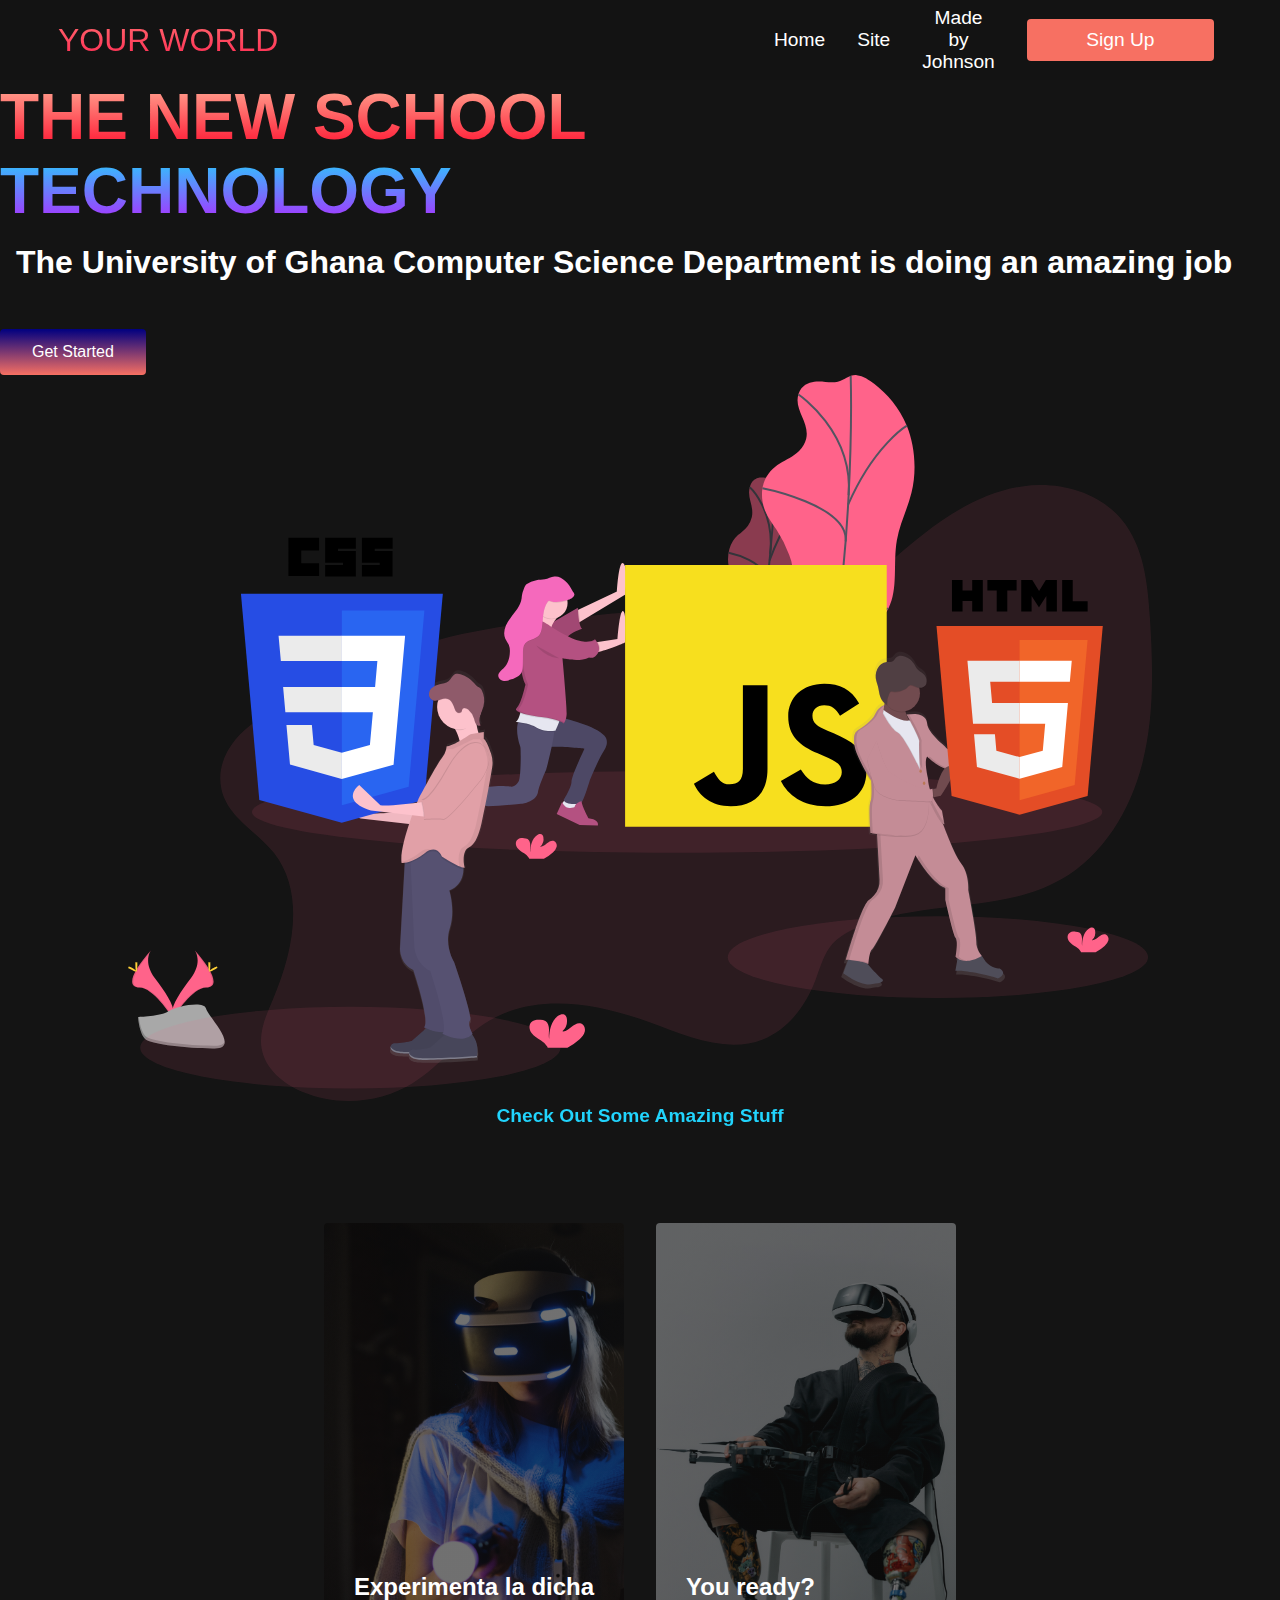
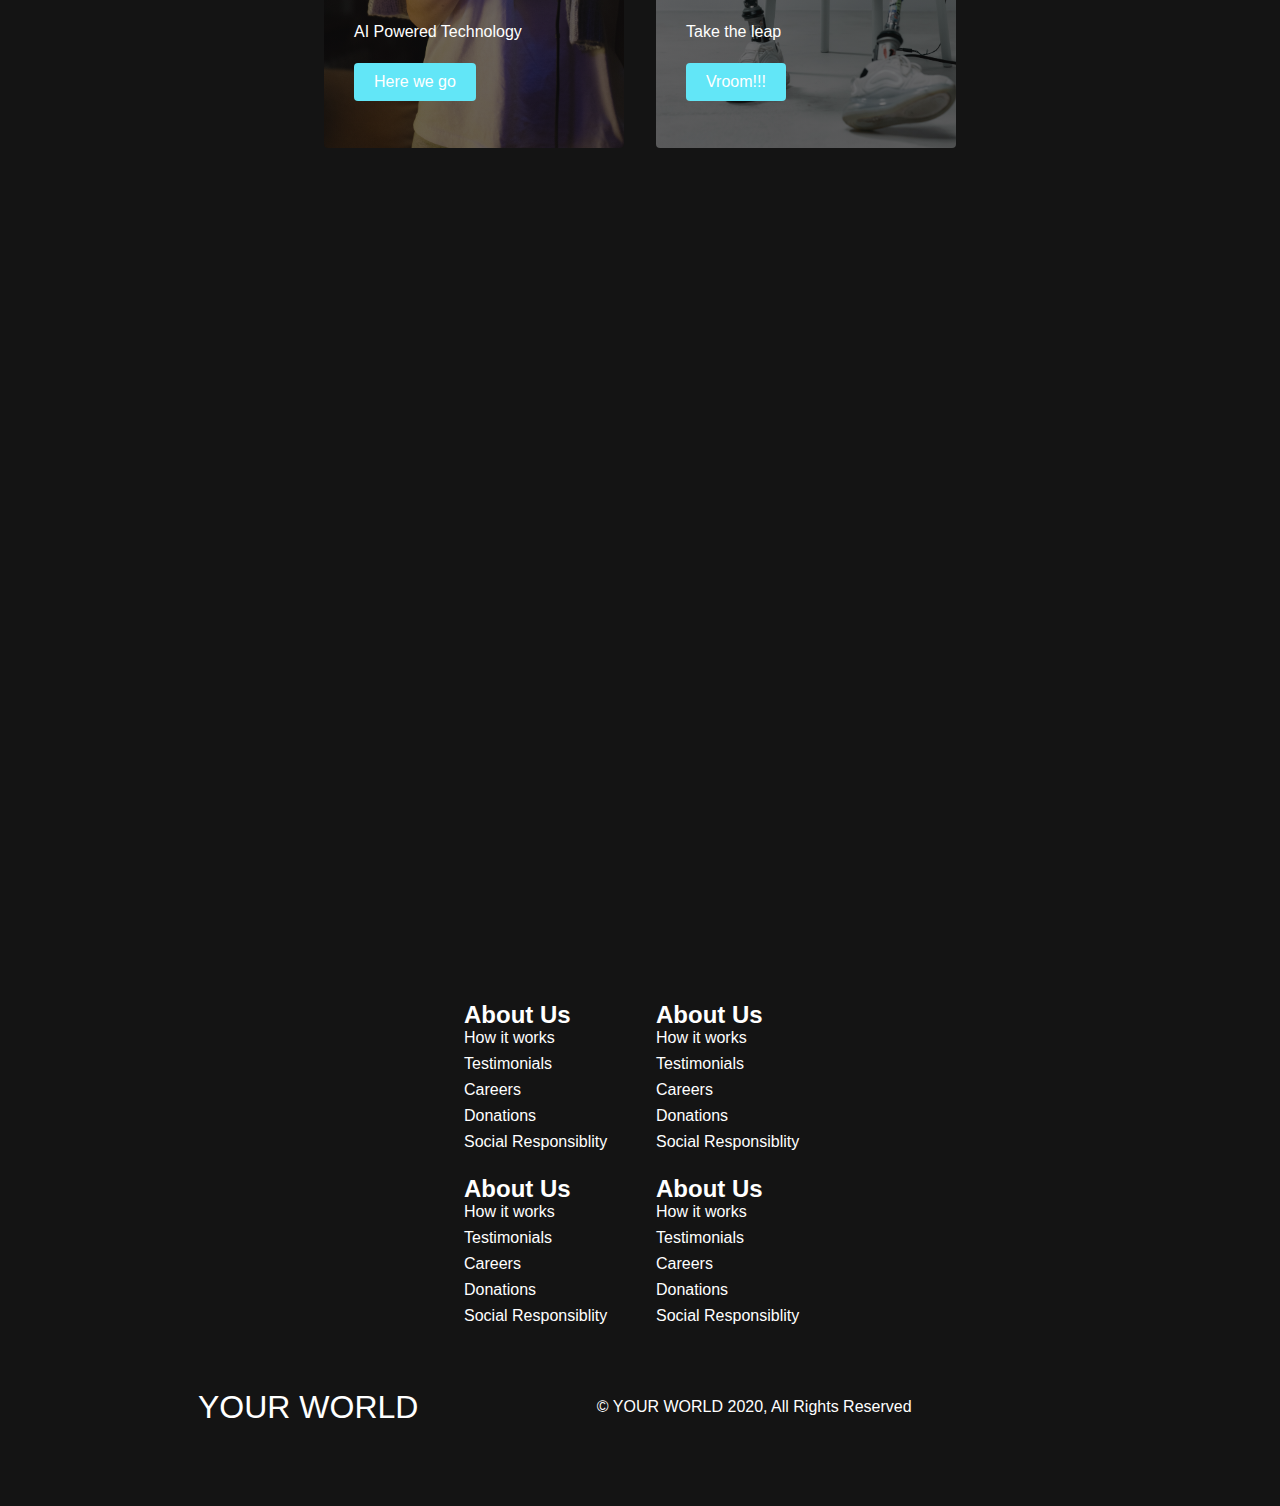
<file: index.html>
<!DOCTYPE html>
<html lang="en">
<head>
    <meta charset="UTF-8">
    <meta http-equiv="X-UA-Compatible" content="IE=edge">
    <meta name="viewport" content="width=device-width, initial-scale=1.0">
    <title>My first website</title>
    <link rel="stylesheet" href="styles.css">
    <i class="fa-solid fa-laptop-mobile">
    </i>
</head>
<body>
    <!--Navbar Section-->
   <nav class="navbar">
       <div class="navbar__container">
           <a href="/" id="navbar__logo"> <i class="fas fa-gem"></i>YOUR WORLD </a>
            <div class="navbar__toggle" id="mobile-menu">
                <span class="bar"></span>
                <span class="bar"></span>
                <span class="bar"></span>
            </div>
            <ul class="navbar__menu">
                <li class="navbar__item">
                    <a href="/" class="navbar__links"> Home </a>
                    </li>
                    <li class="navbar__item">
                        <a href="/more.html" class="navbar__links">Site </a>
                        </li>
                        <li class="navbar__item">
                            <a href="/" class="navbar__links">Made by Johnson</a>
                     </li>
                     <li class="navbar__btn">
                        <a href="/" class="button">Sign Up</a> 
                    </li>
                 </ul> 
             </div>
        </nav>

        <!--Hero Section -->
        <div class="main">
            <div class="main__container">
                <div class="main__content">
                    <h1>THE NEW SCHOOL</h1>
                    <h2>TECHNOLOGY</h2>
                    <p>The University of Ghana Computer Science Department is doing an amazing job</p>
                    <button class="main__btn"><a href="/">Get Started</a></button>
                </div>
                <div class="main__img--container">
                    <img src="images/jtg.svg" alt="css javascript and html" id="main__img">
                </div>
            </div>
        </div>
            <!--Services Section-->
            <div class="services">
                <h1>Check Out Some Amazing Stuff</h1>
                <div class="services__container">
                    <div class="services__card">
                        <h2>Experimenta la dicha </h2>

                        <p>AI Powered Technology</p>

                        <button>Here we go</button>
                    </div>
                    <div class="services__card">
                        <h2>You ready?</h2>
                        <p>Take the leap</p>
                        <button>Vroom!!!</button>
                    </div>
                </div>
            </div>
            <!-- Footer Section-->
            <div class="footer__container">
                <div class="footer__links">
                    <div class="footer__link--wrapper">
                        <div class="footer__link--items">
                            <h2>About Us</h2>
                            <a href="/">How it works</a>
                            <a href="/">Testimonials</a>
                            <a href="/">Careers</a>
                            <a href="/">Donations</a>
                            <a href="/">Social Responsiblity</a>
                        </div>
                        <div class="footer__link--items">
                            <h2>About Us</h2>
                            <a href="/">How it works</a>
                            <a href="/">Testimonials</a>
                            <a href="/">Careers</a>
                            <a href="/">Donations</a>
                            <a href="/">Social Responsiblity</a>
                        </div>
                    </div>
                    <div class="footer__link--wrapper">
                        <div class="footer__link--items">
                            <h2>About Us</h2>
                            <a href="/">How it works</a>
                            <a href="/">Testimonials</a>
                            <a href="/">Careers</a>
                            <a href="/">Donations</a>
                            <a href="/">Social Responsiblity</a>
                        </div>
                        <div class="footer__link--items">
                            <h2>About Us</h2>
                            <a href="/">How it works</a>
                            <a href="/">Testimonials</a>
                            <a href="/">Careers</a>
                            <a href="/">Donations</a>
                            <a href="/">Social Responsiblity</a>
                        </div>
                    </div>
                </div>
                <div class="social__media">
                    <div class="social__media--wrap">
                        <div class="footer__logo">
                        <a href="/" id="footer__logo"><i class="fas fa-gem"></i>YOUR WORLD</a>
                        </div>
                        <p class="website__right"> © YOUR WORLD 2020, All Rights Reserved</p>
                        <div class="social__icons">
                            <a href="/" class="social__icon--link">
                                <i class="fab fa-facebook"></i>
                            </a>
                            <a href="/" class="social__icon--link">
                                <i class="fab fa-instagram"></i>
                            </a>
                            <a href="/" class="social__icon--link">
                                <i class="fab fa-twitter"></i>
                            </a>
                            <a href="/" class="social__icon--link">
                                <i class="fab fa-linkedin"></i>
                            </a>
                            <a href="/" class="social__icon--link">
                                <i class="fab fa-youtube"></i>
                            </a> 
                        </div>
                    </div>
                </div>
            </div>

        <script src="app.js"></script>
    </body>
</html>
</file>
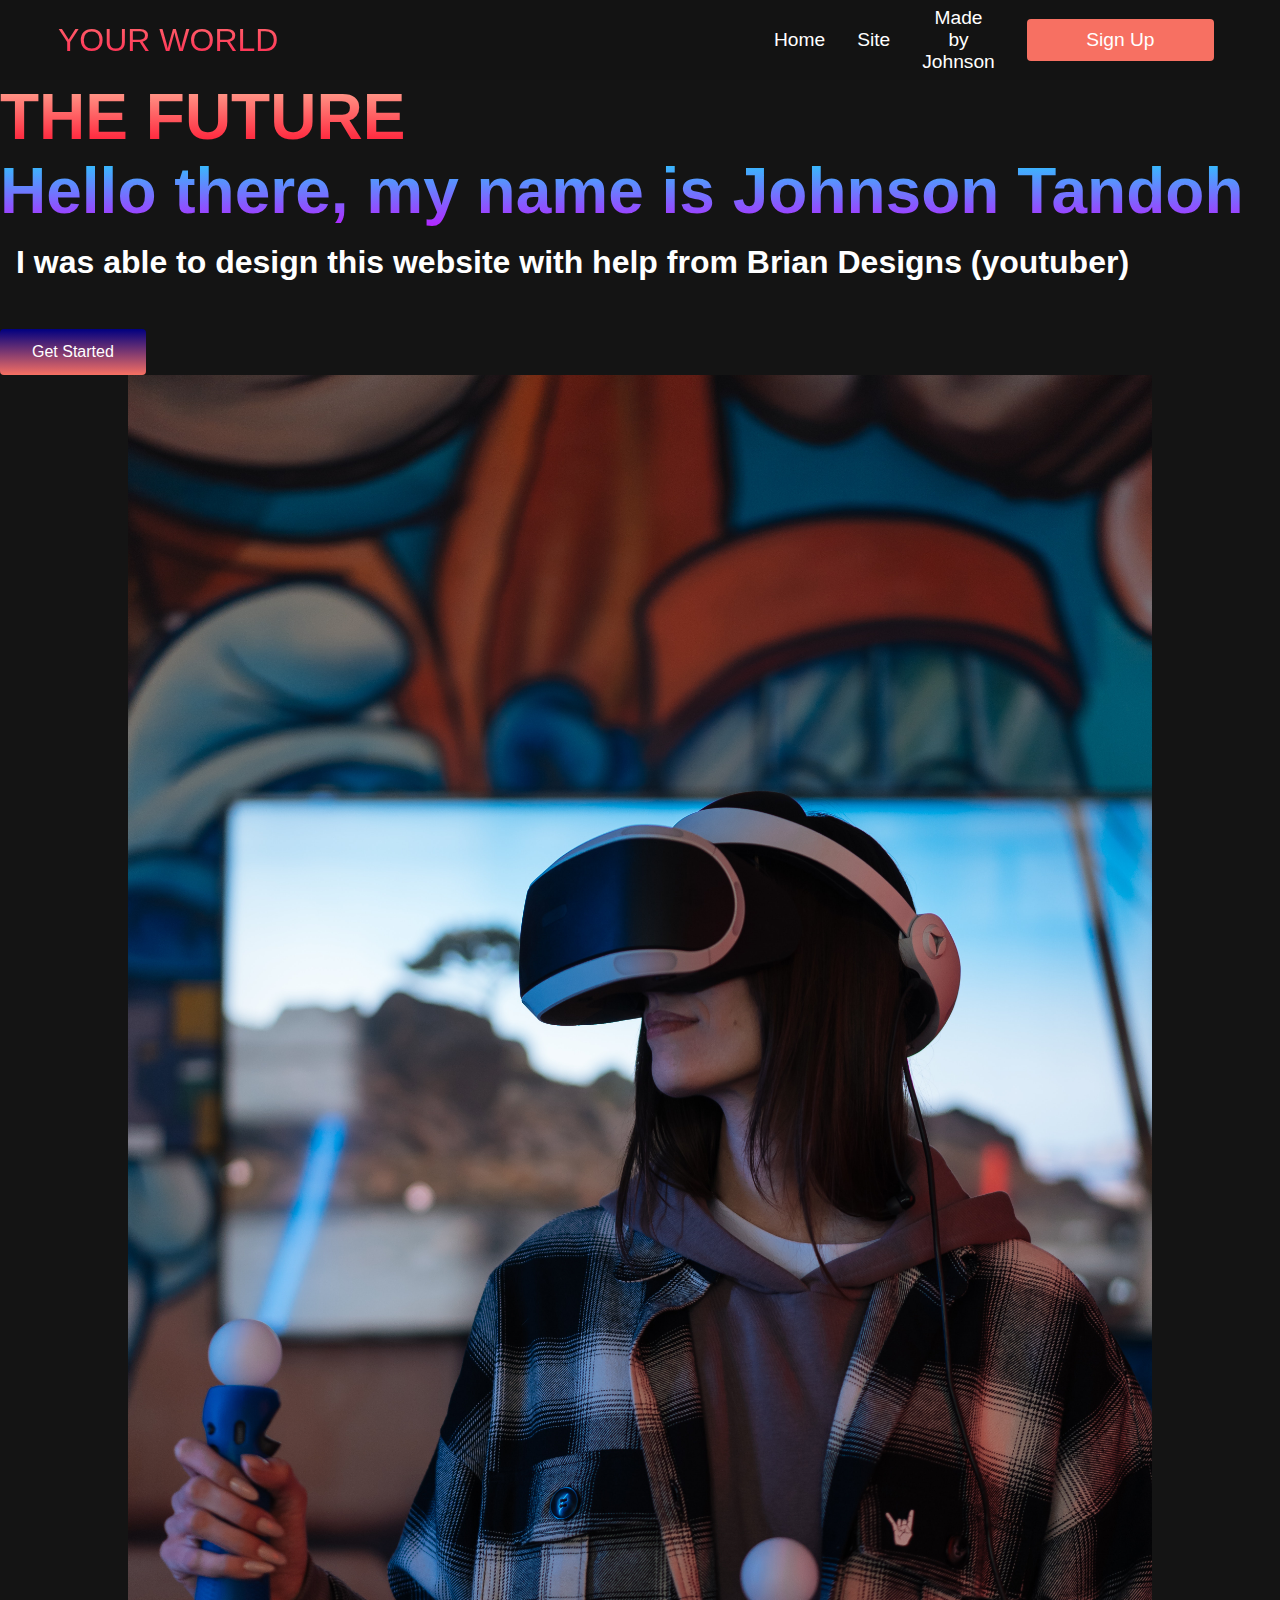
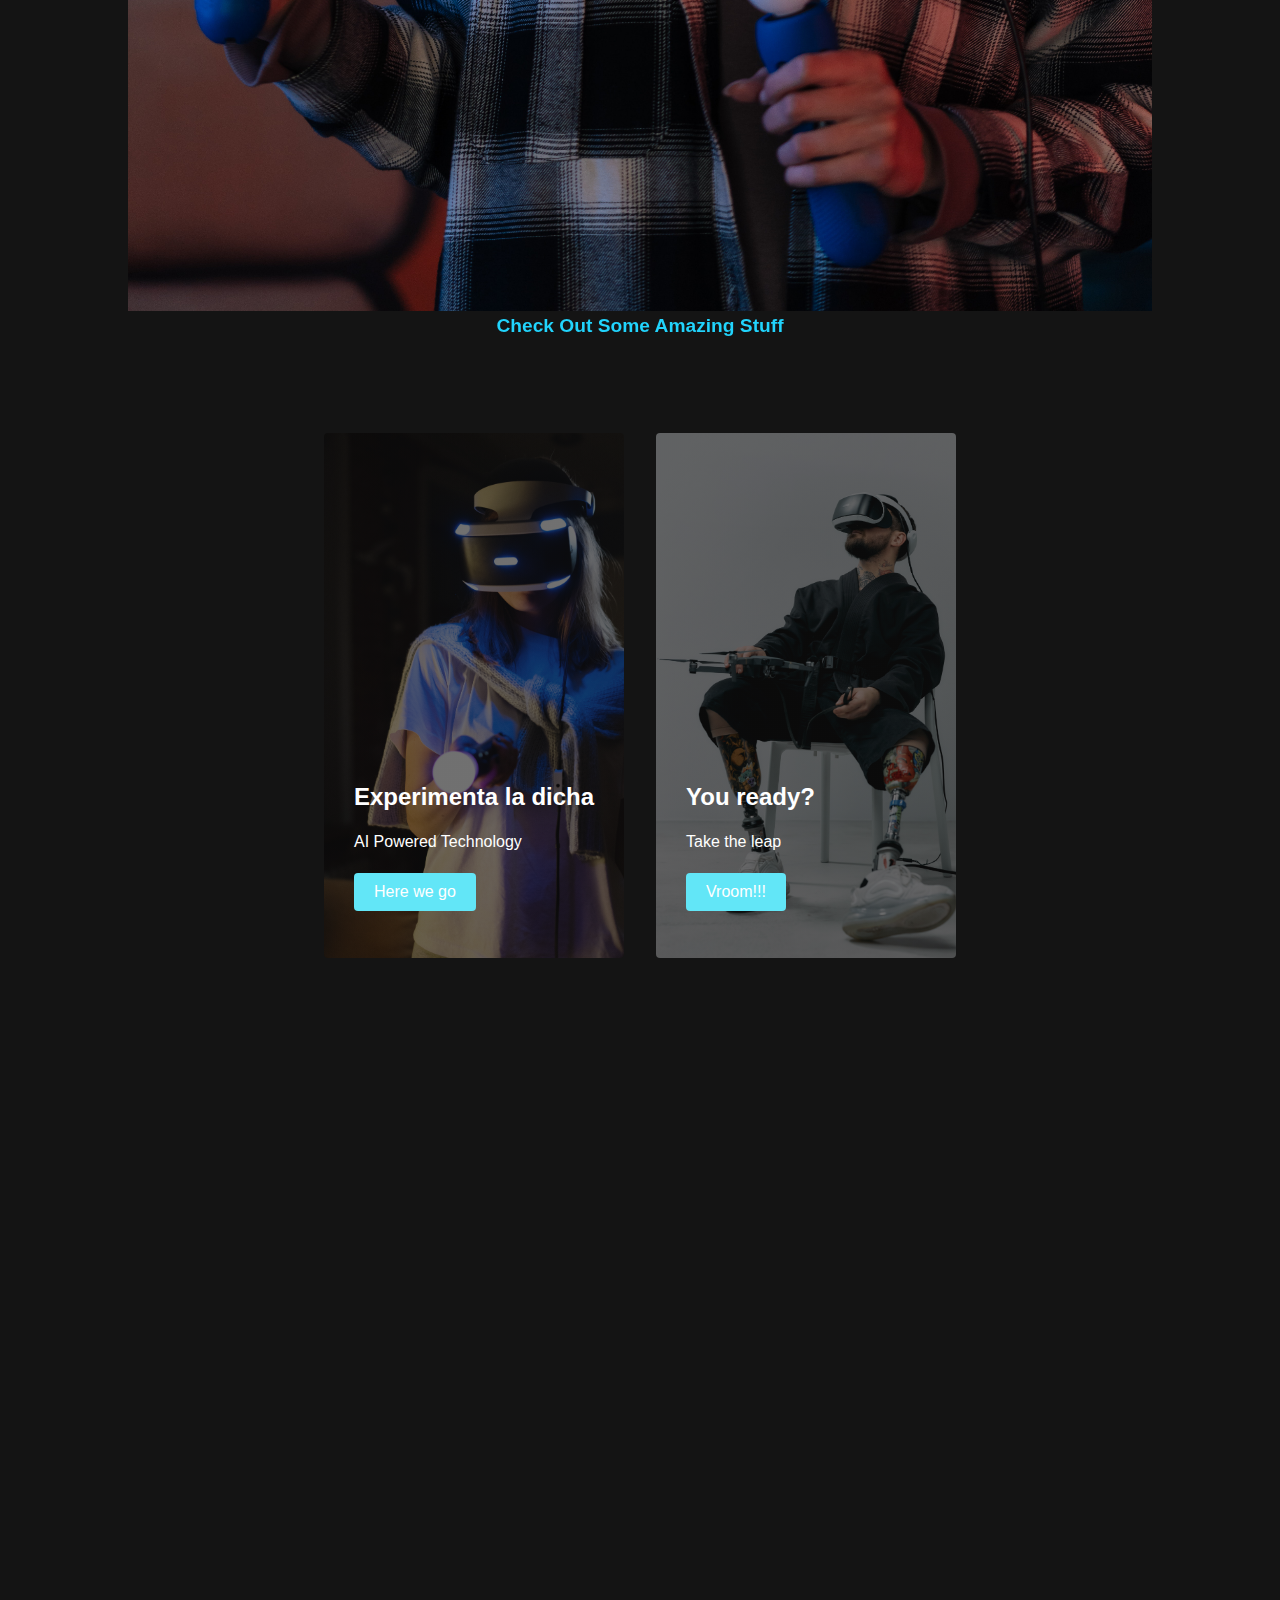
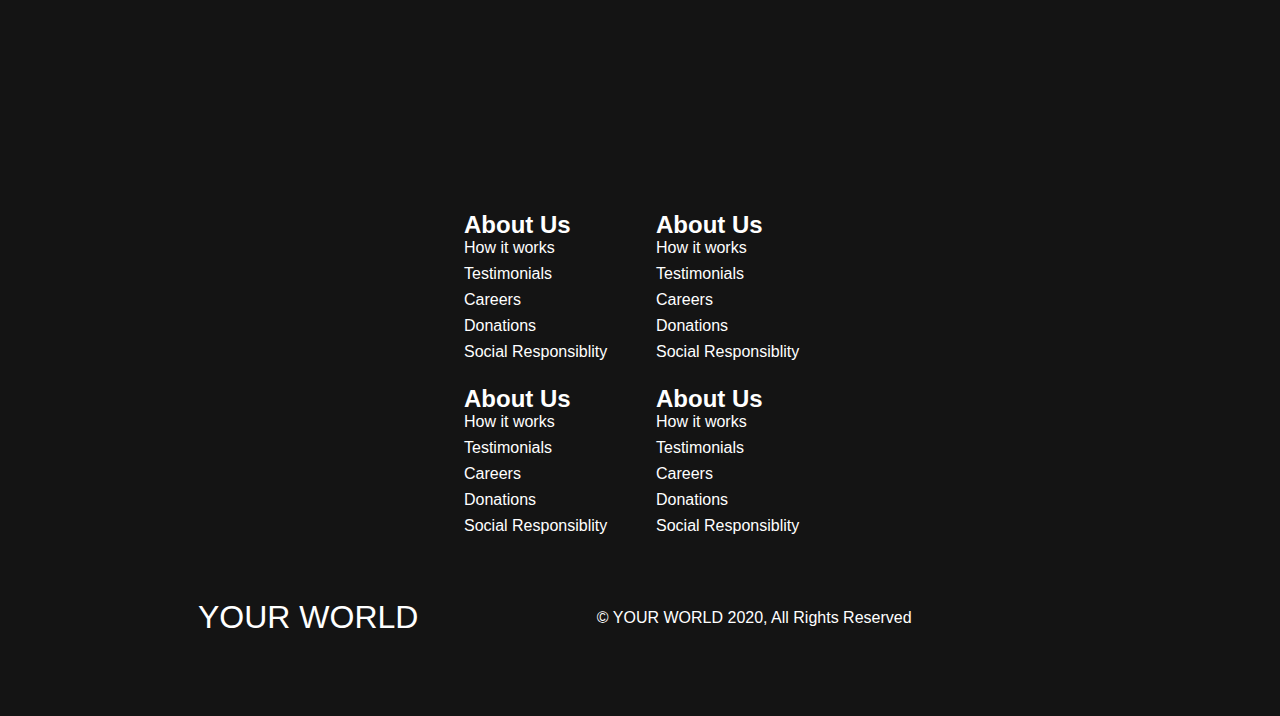
<file: more.html>
<!DOCTYPE html>
<html lang="en">
<head>
    <meta charset="UTF-8">
    <meta http-equiv="X-UA-Compatible" content="IE=edge">
    <meta name="viewport" content="width=device-width, initial-scale=1.0">
    <title>My first website</title>
    <link rel="stylesheet" href="styles.css">
    <i class="fa-solid fa-laptop-mobile">
    </i>
</head>
<body>
    <!--Navbar Section-->
   <nav class="navbar">
       <div class="navbar__container">
           <a href="/" id="navbar__logo"> <i class="fas fa-gem"></i>YOUR WORLD </a>
            <div class="navbar__toggle" id="mobile-menu">
                <span class="bar"></span>
                <span class="bar"></span>
                <span class="bar"></span>
            </div>
            <ul class="navbar__menu">
                <li class="navbar__item">
                    <a href="/" class="navbar__links"> Home </a>
                    </li>
                    <li class="navbar__item">
                        <a href="/more.html" class="navbar__links">Site </a>
                        </li>
                        <li class="navbar__item">
                            <a href="/" class="navbar__links">Made by Johnson</a>
                     </li>
                     <li class="navbar__btn">
                        <a href="/" class="button">Sign Up</a> 
                    </li>
                 </ul> 
             </div>
        </nav>

        <!--Hero Section -->
        <div class="main">
            <div class="main__container">
                <div class="main__content">
                    <h1>THE FUTURE</h1>
                    <h2>Hello there, my name is Johnson Tandoh</h2>
                    <p>I was able to design this website with help from Brian Designs (youtuber)</p>
                    <button class="main__btn"><a href="/">Get Started</a></button>
                </div>
                <div class="main__img--container">
                    <img src="images/p1.jpg" alt="a young woman wearing a virtual reality" id="main__img">
                </div>
            </div>
        </div>
            <!--Services Section-->
            <div class="services">
                <h1>Check Out Some Amazing Stuff</h1>
                <div class="services__container">
                    <div class="services__card">
                        <h2>Experimenta la dicha </h2>

                        <p>AI Powered Technology</p>

                        <button>Here we go</button>
                    </div>
                    <div class="services__card">
                        <h2>You ready?</h2>
                        <p>Take the leap</p>
                        <button>Vroom!!!</button>
                    </div>
                </div>
            </div>
            <!-- Footer Section-->
            <div class="footer__container">
                <div class="footer__links">
                    <div class="footer__link--wrapper">
                        <div class="footer__link--items">
                            <h2>About Us</h2>
                            <a href="/">How it works</a>
                            <a href="/">Testimonials</a>
                            <a href="/">Careers</a>
                            <a href="/">Donations</a>
                            <a href="/">Social Responsiblity</a>
                        </div>
                        <div class="footer__link--items">
                            <h2>About Us</h2>
                            <a href="/">How it works</a>
                            <a href="/">Testimonials</a>
                            <a href="/">Careers</a>
                            <a href="/">Donations</a>
                            <a href="/">Social Responsiblity</a>
                        </div>
                    </div>
                    <div class="footer__link--wrapper">
                        <div class="footer__link--items">
                            <h2>About Us</h2>
                            <a href="/">How it works</a>
                            <a href="/">Testimonials</a>
                            <a href="/">Careers</a>
                            <a href="/">Donations</a>
                            <a href="/">Social Responsiblity</a>
                        </div>
                        <div class="footer__link--items">
                            <h2>About Us</h2>
                            <a href="/">How it works</a>
                            <a href="/">Testimonials</a>
                            <a href="/">Careers</a>
                            <a href="/">Donations</a>
                            <a href="/">Social Responsiblity</a>
                        </div>
                    </div>
                </div>
                <div class="social__media">
                    <div class="social__media--wrap">
                        <div class="footer__logo">
                        <a href="/" id="footer__logo"><i class="fas fa-gem"></i>YOUR WORLD</a>
                        </div>
                        <p class="website__right"> © YOUR WORLD 2020, All Rights Reserved</p>
                        <div class="social__icons">
                            <a href="/" class="social__icon--link">
                                <i class="fab fa-facebook"></i>
                            </a>
                            <a href="/" class="social__icon--link">
                                <i class="fab fa-instagram"></i>
                            </a>
                            <a href="/" class="social__icon--link">
                                <i class="fab fa-twitter"></i>
                            </a>
                            <a href="/" class="social__icon--link">
                                <i class="fab fa-linkedin"></i>
                            </a>
                            <a href="/" class="social__icon--link">
                                <i class="fab fa-youtube"></i>
                            </a> 
                        </div>
                    </div>
                </div>
            </div>

        <script src="app.js"></script>
    </body>
</html>
</file>
<file: styles.css>
*{
    box-sizing: border-box;
    margin: 0;
    padding: 0;
    font-family: 'Kumbh Sans',sans-serif;

}

.navbar {
    background: #131313;
    height: 80px;
    display: flex;
    justify-content: center;
    align-items: center;
    font-size: 1.2rem;
    position: sticky;
    top: 0;
    z-index: 999;

}

.navbar__container {
    display: flex;
    justify-content: space-between;
    height: 80px;
    z-index: 1;
    width: 100%;
    max-width: 1300px;
    margin: 0 auto;
    padding: 0 50px;

}

#navbar__logo {
    background-color: #ff8177;
    background-image: linear-gradient(to top,#ff0844 0%, #ffb1 100%);
    background-size: 100%;
    -webkit-background-clip: text;
    -moz-background-clip: text;
    -webkit-text-fill-color:transparent;
    -moz-text-fill-color:transparent;
    display: flex;
    align-items: center;
    cursor: pointer;
    text-decoration: none;
    font-size: 2rem;

    }

    .fa-gem {
        margin-right: 0.5rem;
    }

    .navbar__menu {
        display: flex;
        align-items: center;
        list-style: none;
        text-align: center;

    }

    .navbar__item {
        height: 80px;
    }

    .navbar__links {
        color: #fff;
        display: flex;
        align-items: center;
        justify-content: center;
        text-decoration: none;
        padding: 0 1rem;
        height: 100%;
    }

    .navbar__btn {
        display: flex;
        justify-content: center;
        align-items: center;
        padding: 0 1rem;
        width: 100%;
    }

    .button {
        display: flex;
        justify-content: center;
        align-items: center;
        text-decoration: none;
        padding: 10px 20px;
        height: 100%;
        width: 100%;
        border: none;
        outline: none;
        border-radius: 4px;
        background: #f77062;
        color: #fff;
    }

    .button:hover {
        background: #4837ff;
        transition: all 0.3s ease;

    }

    .navbar__links:hover {
        color: #f77062;
        transition: all 0.3s ease;
    }


    @media screen and (max-width: 960px) {
        .navbar__container{
            display: flex;
            justify-content: space-between;
            height: 80px;
            z-index: 1;
            width: 100%;
            max-width: 1300px;
            padding: 0;
        }
        .navbar__menu {
            display: grid;
            grid-template-columns: auto;
            margin: 0;
            width: 100%;
            top: -1000px;
            opacity: 0;
            transition: all 0.5 ease;
            height: 50vh;
            z-index: -1;
            background: #131313;
            
            
          }

          .navbar__menu.active {
              background: #131313;
              top: 100%;
              opacity: 1;
              transition: all 0.5s ease;
              z-index: 99;
              height: 50vh;
              font-size: 1.6rem;

          }

          #navbar__logo{
              padding-left: 25px;
          }

          .navbar__toggle .bar{
              width: 25px;
              height: 3px;
              margin: 5px auto;
              transition: all 0.3s ease-in-out;
              background: white;
          }

          .navbar__item {
              width: 100%;

          }

          .navbar__links {
              text-align: center;
              padding: 2rem;
              width: 100%;
              display: table;
          }

          #mobile-menu {
              position: absolute;
              top: 20%;
              right: 5%;
              transform: translate(5%, 20%);
          }

            .navbar__btn{
                padding-bottom: 2rem;
            }
            
            .button{
                display: flex;
                justify-content: center;
                align-items: center;
                width: 80%;
                height:80px;
                margin: 0;
                

            }

            .navbar__toggle .bar{
                display: block;
                cursor: pointer;
            
            }
            #mobile-menu.is-active .bar:nth-child(2) {
                opacity: 0;
            }
            
            #mobile-menu.is-active .bar:nth-child(1){
                transform: translateY(8px) rotate(45deg);
            }
            #mobile-menu.is-active .bar:nth-child(3){
                transform: translateY(-8px) rotate(-45deg);
            }
            


 
    }

    /* Hero Section CSS*/
    .main {
    background-color: #141414;
    }

    .main__containner  {
        display: grid;
        grid-template-columns: 1fr 1fr;
        align-items: center;
        justify-self: center;
        margin: 0 auto;
        height: 90vh;
        background-color: #141414;
        z-index: 1;
        width: 100%;
        max-width: 1300px;
        padding: 0 50px;
    }
    .main__content h1{
        font-size: 4rem;
        background-color: #a9ff77;
        background-image: linear-gradient(to top, #ff0829 0%, #ffb199 100%);
        background-size: 100%;
        -webkit-background-clip: text;
        -moz-background-clip: text;
        -webkit-text-fill-color: transparent;
        -moz-text-fill-color: transparent;
    }

    .main__content h2{
        font-size: 4rem;
        background-color: #a9ff77;
        background-image: linear-gradient(to top, #b721ff 0%, #21d4fd 100%);
        background-size: 100%;
        -webkit-background-clip: text;
        -moz-background-clip: text;
        -webkit-text-fill-color: transparent;
        -moz-text-fill-color: transparent;
    
    }

    .main__content p {
        margin: 1rem;
        font-size: 2rem;
        font-weight: 700;
        color: white;
    }

    .main__btn {
        font-size: 1rem;
        background-image: linear-gradient(to top, #f77062 0%, navy 100%);
        padding: 14px 32px;
        border: none;
        border-radius: 4px;
        color: white;
        margin-top: 2rem;
        cursor: pointer;
        position: relative;
        transition: all 0.4s ease;
        outline: none;

    }

    .main__btn a {
        position: relative;
        z-index: 2;
        color: #fff;
        text-decoration: none;
    }

    .main__btn:after{
        position: absolute;
        content: '';
        top:0;
        left: 0;
        width: 0;
        height: 100%;
        background: #4837ff;
        transition: all 0.35s;
        border-radius: 4px;
    }

    .main__btn:hover{
    color: #fff;
    
    }

    .main__btn:after:hover {
        width: 100%;
    }

    .main__img--container{
        text-align: center;
    }

    #main__img{
        height: 80%;
        width: 80%;
    }

    /* Mobile Responsive */
    @media screen and (max-width:768px) {
        .main__conatainer{
            display: grid;
            grid-template-columns: auto;
            align-items: center;
            justify-self: center;
            width: 100%;
            margin: 0 auto;
            height: 90vh;
        }
        .main__content{
            text-align: center;
            margin-bottom: 4rem;
        }

        .main__content h1 {
            font-size: 2.5rem;
            margin-top: 2rem;
        }

        .main__content h2{
         font-size: 3rem;   
        }

        .main__content p {
            margin-top: 1rem;
            font-size: 1.5rem;
        }

        @media screen and (max-width: 480px) {
            .main__content h1 {
                font-size: 2rem;
                margin-top: 3rem;
            }
    
            .main__content h2 {
             font-size: 2rem;   
            }
    
            .main__content p{
                margin-top: 2rem;
                font-size: 1.5rem;
            }

            .main__btn{
                padding: 12px 36px;
                margin: 2.5rem 0;
            }
        }
    }

    /* Services section CSS */
    .services{
        background: #141414;
        display: flex;
        flex-direction: column;
        align-items: center;
        height: 100vh;

    }

    .services h1{
        background-color: #21d4fd;
        background-image: linear-gradient(to top,#77ebff 0%, #ff7a85 0%, #7fff85 21%, #f999185 52%, #cf556c 78%, #b12a5b 100%);
        background-size: 100%;
        margin-bottom: 5rem;
        font-size: 2.5rem;
        -webkit-background-clip: text;
        -moz-background-clip: text;
        -webkit-text-fill-color: transparent;
        -moz-text-fill-color: transparent;
    }

    .services__container{
        display: flex;
        justify-content: center;
        flex-wrap: wrap;
    }

    .services__card {
        margin: 1rem;
        height: 525px;
        width: 480px;
        border-radius: 4px;
        background-image: linear-gradient(to bottom, rgba(0, 0, 0, 0), 0%, rgba(17, 17, 17, 0.6) 100%), 
        url('/images/p2.jpg');
        background-size: cover;
        position: relative;
        color: #fff;

    }

    .services__card:nth-child(2){
        background-image: linear-gradient(to bottom, rgba(0, 0, 0, 0), 0%, rgba(17, 17, 17, 0.6) 100%), 
        url('/images/p3.jpg');
    }

    .services h2 {
        position: absolute;
        top: 350px;
        left: 30px;

    }

    .services__card p {
        position: absolute;
        top: 400px;
        left: 30px;
    }

    .services__card button{
        color: #fff;
        padding: 10px 20px;
        border: none;
        outline: none;
        border-radius: 4px;
        background: #62e6f7;
        position: absolute;
        top: 440px;
        left: 30px;
        font-size: 1rem;
        cursor: pointer;
    }

    .services__card:hover {
        transform: scale(1.075);
        transition: 0.2s ease-in;
        cursor: pointer;
    }

    @media screen and (max-width: 960px) {
        .services{
            height: 1600px;
        }
    }

    @media screen and (max-width: 4480px) {
        .services{
            height: 1400px;

        }
        .services h1{
            font-size: 1.2rem;
        }
        .services__card {
            width: 300px;
        }
    }

    /* Footer CSS */
    .footer__container{
        background-color: #141414;
        padding: 5rem 0;
        display:flex;
        flex-direction:column;
        justify-content:center;
        align-items:center;
    }
    
    #footer__logo{
        color:#fff;
        display:flex;
        align-items:center;
        cursor:pointer;
        text-decoration:none;
        font-size: 2rem;
    }

      .footer__links{
          width:100%;
          max-width:1000px;
          display:flex;
          justify-content: center;

      }

      .footer__link__wrapper {
          display:flex;
      }

      .footer__link--items{
          display:flex;
          flex-direction: column;
          align-items: flex-start;
          margin: 16px;
          text-align: left;
          width: 160px;
          box-sizing: border-box
      }

      .footer__link--items h2 {
          margin bottom: 16px;
      }
      .footer__link--items > h2 {
          color:#fff;
      }

      .footer__link--items a {
          color:#fff;
          text-decoration:none;
          margin-bottom:  0.5rem;
      }

      .footer__link--items a:hover{
          color: #e9e9e9;
          transition:0.3s ease-out;
      }

      /* Social Icons */
      .social__icon--link{
          color: #fff;
          font-size: 24;
      }

      .social__media {
          max-width: 1000px;
          width:100%;
      }

      .social__media--wrap {
         display:flex;
        justify-content:space-between;
        align-items:center;
        width:24px;
        width: 90%;
        max-width:1000%;
        margin: 40px auto 0 auto;

      }

      .social__icon {
          display:flex;
          justify-content:space-between;
          align-items: center;
          width:240px;
      }

      .social__logo {
          color: #fff;
          justify-self: flex-start;
          margin-left: 20px;
          cursor: pointer;
          text-decoration: none;
          font-size: 2rem;
          display: flex;
          align-items: center;
          margin-bottom: 16px;
      }

      .website__right{
          color:#fff;
      }

      @media screen and (max-width:820px){
          .footer__links{
              padding-top:2rem;
          }
          #footer__logo{
              margin bottom: 2rem;

          }
          .website__right{
              margin-bottom: 2rem;
          }
          .footer__link--wrapper{
              flex-direction: column;
          }
          .social__media--wrap{
              flex-direction: column;
          }
      }

      @media screen and (max-width: 480px) {
          .footer__links--items{
              margin: 0;
              padding: 10px;
              width: 100%;
          }
      }
</file>
